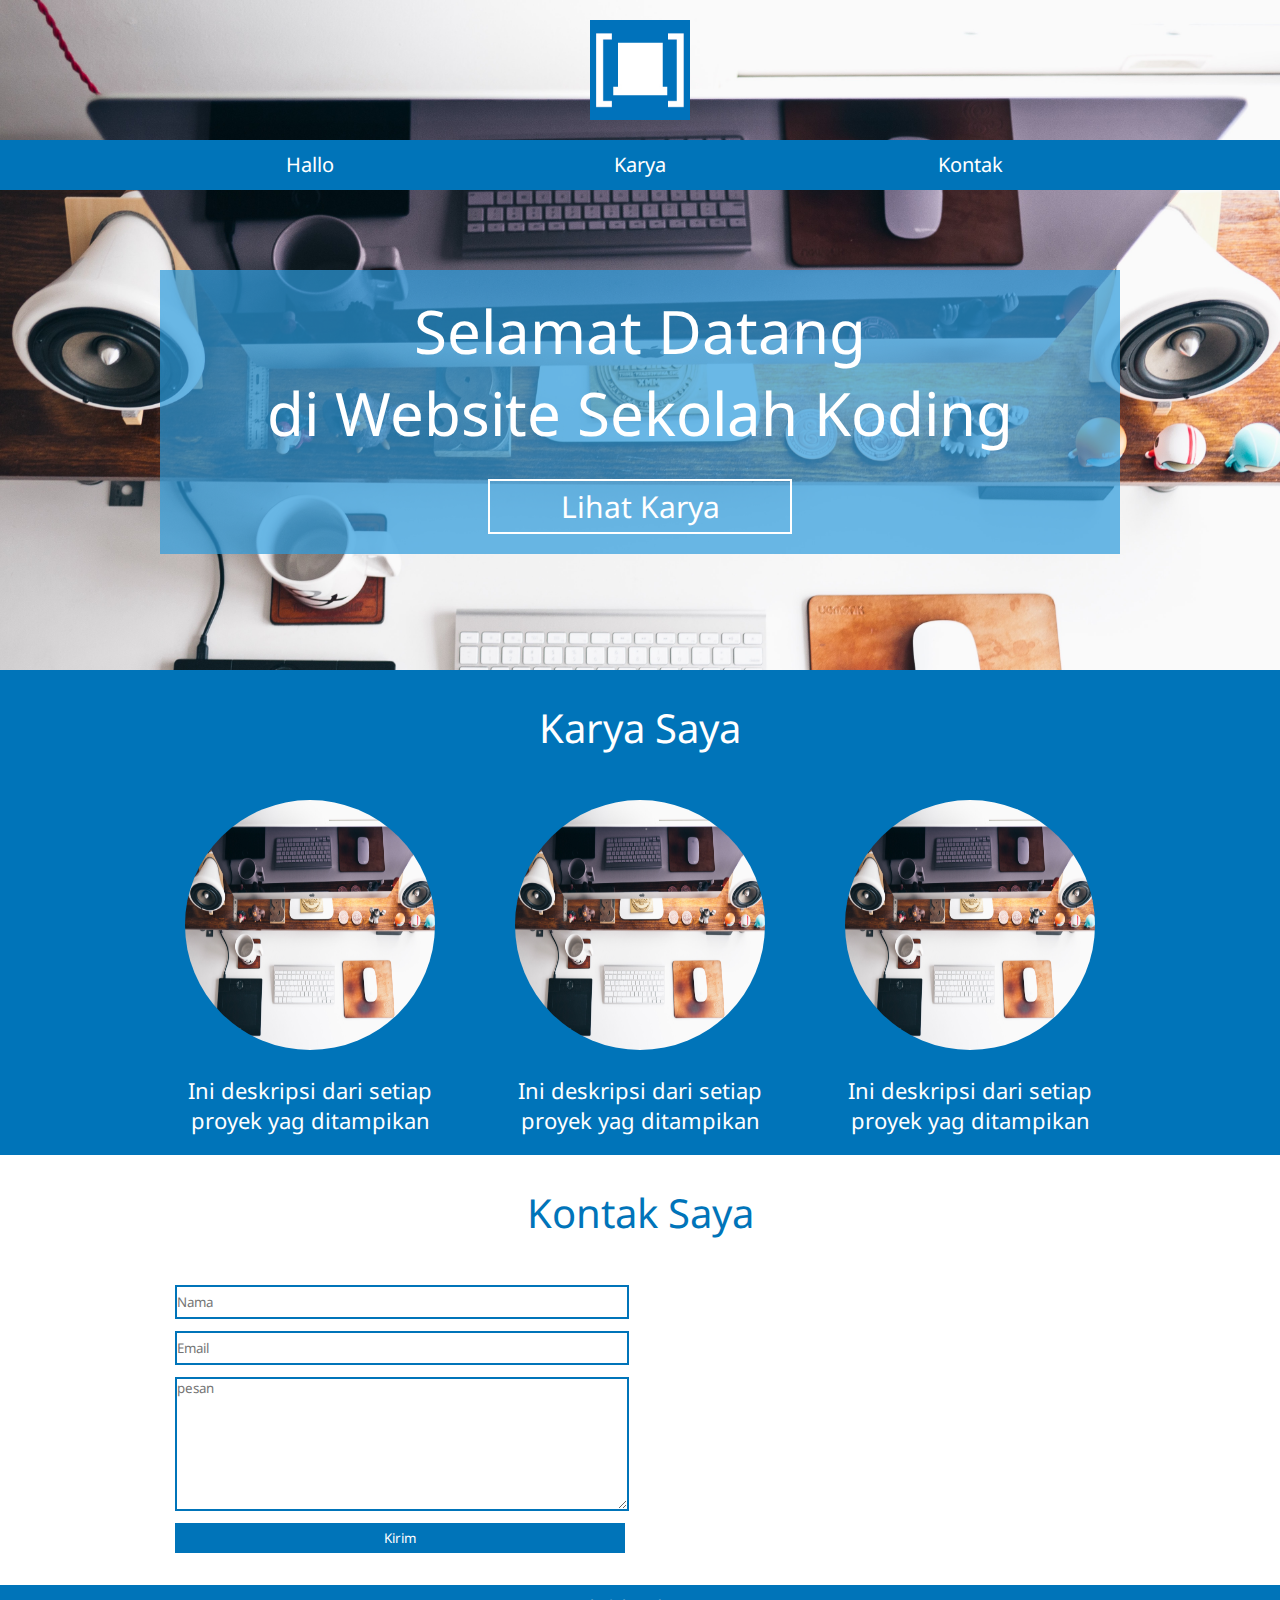
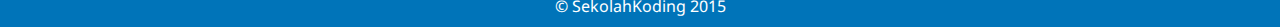
<file: index.html>
<!DOCTYPE html>
<html lang="en">

<head>
  <title>Portofolio SekolahKoding</title>
  <link rel="stylesheet" href="style.css">
  <link href='https://fonts.googleapis.com/css?family=Noto+Sans' rel='stylesheet' type='text/css'>
</head>

<body>

  <div id="pertama">

    <div id="header">
      <img src="asset/logo.jpg" id="logo" alt="">
      <div id="menu">
        <div class="konten">
          <a href="#pertama" class="kolom_3">Hallo</a>
          <a href="#kedua" class="kolom_3 kolom_3_tengah">Karya</a>
          <a href="#ketiga" class="kolom_3">Kontak</a>
        </div>
      </div>
    </div>

    <div class="clear"></div>

    <div class="konten">

      <div id="box_sd">
        <h1>Selamat Datang <br> di Website Sekolah Koding</h1>
        <a href="#kedua"> Lihat Karya </a>
      </div>

    </div>
  </div>

  <div id="kedua">
    <div class="konten">
      <h2> Karya Saya </h2>

      <div class="kolom_3">
        <a href="setiap_folio.html">
          <div class="setiap_karya_gambar">
            <img src="asset/bg-desk.jpg" alt="">
            <p>Judul Karya</p>
          </div>
        </a>
        <p class="deskripsi"> Ini deskripsi dari setiap proyek yag ditampikan</p>
      </div>

      <div class="kolom_3 kolom_3_tengah">
        <a href="setiap_folio.html">
          <div class="setiap_karya_gambar">
            <img src="asset/bg-desk.jpg" alt="">
            <p>Judul Karya</p>
          </div>
        </a>
        <p class="deskripsi"> Ini deskripsi dari setiap proyek yag ditampikan</p>
      </div>

      <div class="kolom_3">
        <a href="setiap_folio.html">
          <div class="setiap_karya_gambar">
            <img src="asset/bg-desk.jpg" alt="">
            <p>Judul Karya</p>
          </div>
        </a>
        <p class="deskripsi"> Ini deskripsi dari setiap proyek yag ditampikan</p>
      </div>

      <div class="clear"></div>
    </div>
  </div>

  <div id="ketiga">
    <div class="konten">
      <h2>Kontak Saya</h2>

      <div class="kolom_2">
        <form action="">
          <input type="text" name="nama" placeholder="Nama">
          <input type="email" name="email" placeholder="Email">
          <textarea name="pesan" placeholder="pesan" rows="8" cols="40"></textarea>
          <input type="submit" name="submit" value="Kirim">
        </form>
      </div>

      <div class="kolom_2">
        <iframe
          src="https://www.google.com/maps/embed?pb=!1m14!1m12!1m3!1d9710.909220149697!2d13.41183145!3d52.520273949999996!2m3!1f0!2f0!3f0!3m2!1i1024!2i768!4f13.1!5e0!3m2!1sen!2sde!4v1440491622251"
          width="600" height="250" frameborder="0" style="border:0" allowfullscreen></iframe>
      </div>

      <div class="clear"></div>
    </div>
  </div>

  <div id="footer">
    <p> &copy; SekolahKoding 2015 </p>
  </div>

</body>

</html>
</file>
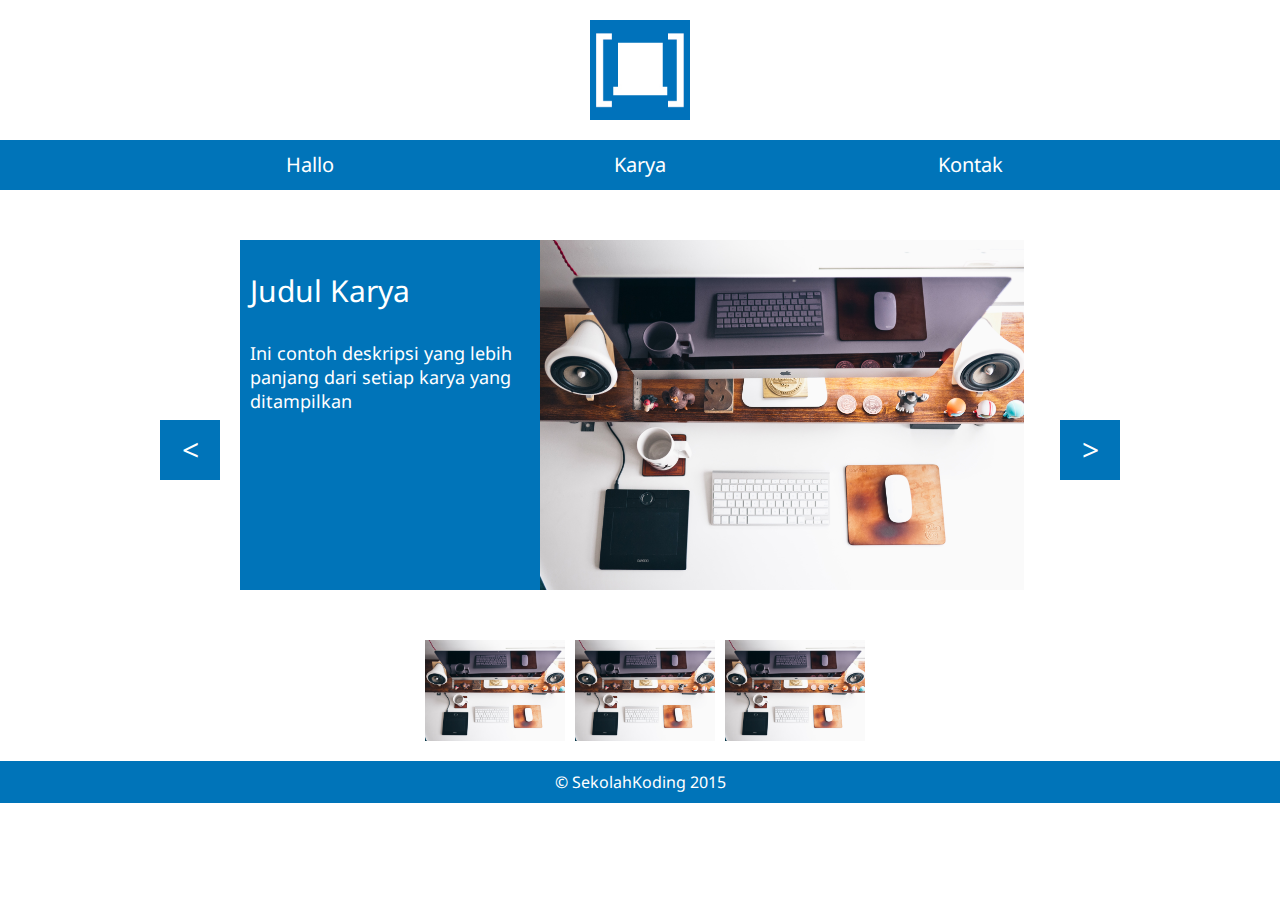
<file: setiap_folio.html>
<!DOCTYPE html>
<html lang="en">
<head>
  <title>Portofolio SekolahKoding</title>
  <link rel="stylesheet" href="style.css">
  <link href='https://fonts.googleapis.com/css?family=Noto+Sans' rel='stylesheet' type='text/css'>
</head>
<body>

    <div style="padding-top:20px;"></div>

    <div id="header">
      <img src="asset/logo.jpg" id="logo" alt="">
      <div id="menu">
        <div class="konten">
          <a href="#pertama" class="kolom_3">Hallo</a>
          <a href="#kedua" class="kolom_3 kolom_3_tengah">Karya</a>
          <a href="#ketiga" class="kolom_3">Kontak</a>
        </div>
      </div>
    </div>

    <div style="margin-top:50px;"></div>

    <div class="konten">

      <div class="panah_box"> < </div>

        <div id="karya_box">

          <div id="karya_box_kr">
            <h3>Judul Karya</h3>
            <p class="deskripsi"> Ini contoh deskripsi yang lebih panjang dari setiap karya yang ditampilkan</p>
          </div>

          <div id="karya_box_knn">
            <img src="asset/bg-desk.jpg" alt="">
          </div>

        </div>

      <div class="panah_box"> > </div>

      <div class="clear"></div>

      <div id="karya_lain">
        <img src="asset/bg-desk.jpg" alt="">
        <img src="asset/bg-desk.jpg" alt="">
        <img src="asset/bg-desk.jpg" alt="">
      </div>
    </div>

  <div class="clear"></div>
  <div id="footer">
    <p> &copy; SekolahKoding 2015 </p>
  </div>

</body>
</html>
</file>
<file: style.css>
*{
  margin: 0px; padding: 0px;
  font-family: 'Noto Sans', sans-serif; font-weight: normal;
}

a{
  text-decoration: none;
}

li{
  list-style: none;
}

img{
  max-width: 100%; max-height: 100%;
}

/*-- bagian pertama --*/
#pertama{
  background: url('asset/bg-desk.jpg') no-repeat;
  background-size: cover;
  -webkit-background-size: cover;
  -o-background-size: cover;
  -ms-background-size: cover;
  -moz-background-size: cover;

  height: 650px;
  padding-top: 20px;
}

.clear{
  clear: both;
}

.konten{
  width: 960px;
  margin: 0 auto;
}

.kolom_3{
  width: 300px; float:left;
}
.kolom_3_tengah{
  margin: 0 30px;
}

#logo{
  display: block; width: 100px; margin: 0 auto;
}

#menu{
  background-color: #0074b9;
  height: 50px; line-height: 50px;
  font-size: 20px; margin-top: 20px;
}

#menu a{
  display: block; text-align: center; color:white;
}

#menu a:hover{
  background-color: #2c9ddd;
}

#box_sd{
  background-color: rgba(44, 155, 221, 0.7);
  color:white;
  font-size: 30px;
  text-align: center;
  margin: 80px 0;
  padding: 20px 0;
}

#box_sd a{
  display: block;
  border: 2px solid white;
  color: white;
  padding: 5px 0;
  width: 300px;
  margin: 25px auto 0 auto;
}

#box_sd a:hover{
  background-color: white;
  color:#0074b9;
}

/*-- bagian kedua --*/
#kedua{
  background-color:#0074b9;
  color:white;
  text-align: center;
  padding-bottom: 20px;
}

h2{
  font-size: 40px;
  padding: 30px 0 45px 0;
}

#kedua img{
  width: 250px; height: 250px;
  border-radius: 50%;
  margin-bottom: 20px;
}

.setiap_karya_gambar{
  position: relative;
}

.setiap_karya_gambar p{
  position: absolute;
  top:0px; left: 25px;
  width: 250px; height: 250px; line-height: 250px;
  text-align: center; font-size: 25px;
  background-color: rgba(255,255,255, 0.8);
  color:#0074b9;
  border-radius: 50%;
  display: none;
}

.setiap_karya_gambar:hover p{
  display: block;
}

.deskripsi{
  font-size: 22px;
}

/*-- bagian ketiga --*/
.kolom_2{
  float: left;
  width: 450px;
  margin: 0 15px;
}

#ketiga h2{
  text-align: center;
  color: #0074b9;
}

#ketiga input, #ketiga textarea{
  display: block;
  width: 100%;
  height: 30px;
  margin-bottom: 12px;
  border: 2px solid #0074b9;
}

#ketiga textarea{
  height: 130px;
}

input[type="submit"]{
  background-color: #0074b9;
  color:white;
}

input[type="submit"]:hover, .panah_box:hover{
  cursor: pointer;
  background-color: #148fd7;
}

#ketiga iframe{
  max-width: 450px;
}

/*-- bagian setiap folio --*/

.panah_box{
  width: 60px; height: 60px; line-height: 60px;
  color:white; background-color: #0074b9;
  text-align: center;
  font-size: 30px;
  margin-top: 180px;
}

#karya_box{
  width: 800px;
  margin: 0 20px;
}

.panah_box, #karya_box, #karya_box_kr, #karya_box_knn{
  float: left;
}

#karya_box_knn{
  width: 500px; height: 350px;
}

#karya_box_kr{
  width: 280px; padding: 30px 10px 0 10px;
  height: 320px;
  background-color: #0074B9;
  color:white
}

#karya_box_kr h3{
  font-size: 30px;
  margin-bottom: 30px;
}

#karya_box_kr .deskripsi{
  font-size: 18px;
}

#karya_lain{
  width: 450px; margin: 50px auto 0 auto;
}

#karya_lain img{
 display: block;
 float: left;
 width: 140px;
 margin-left: 10px;
}






/*-- bagian footer --*/
#footer{
  background-color: #0074b9;
  color:white;
  text-align: center;
  padding: 10px 0;
  margin-top: 20px;
}
</file>
